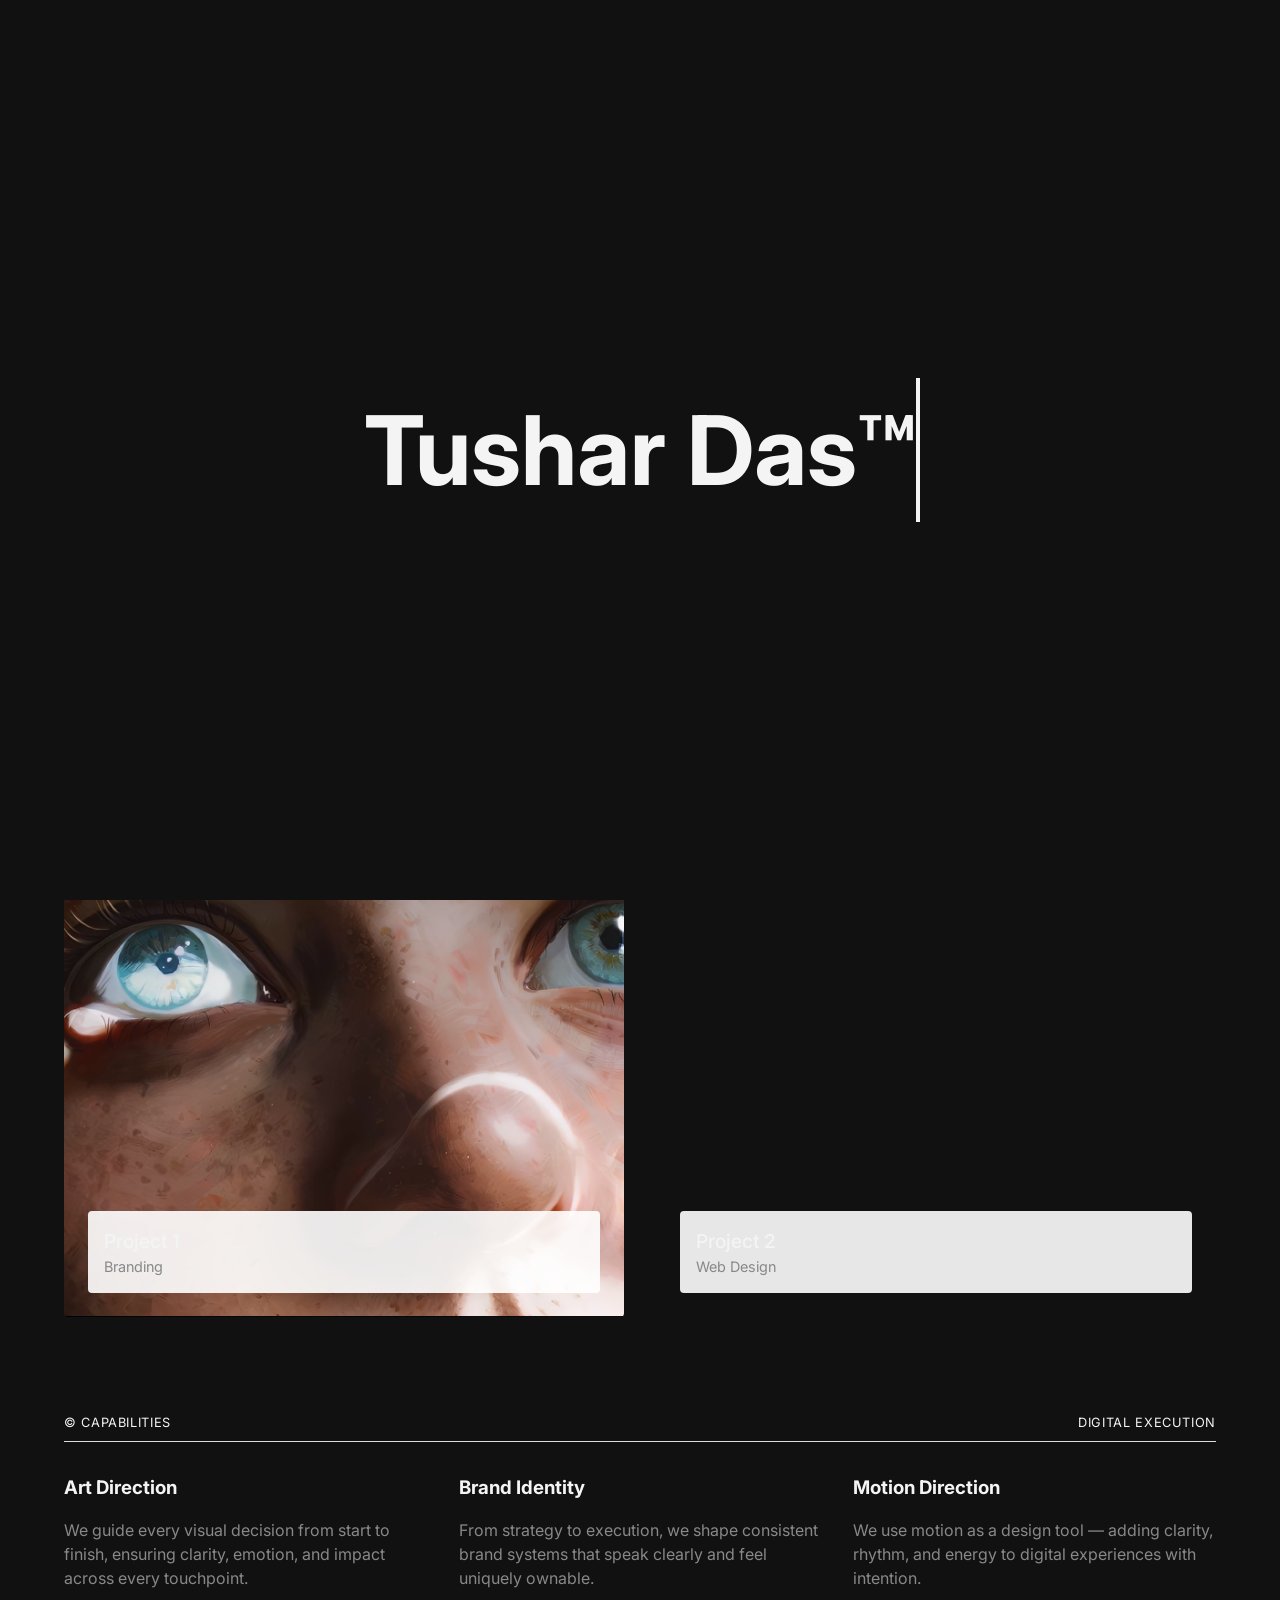
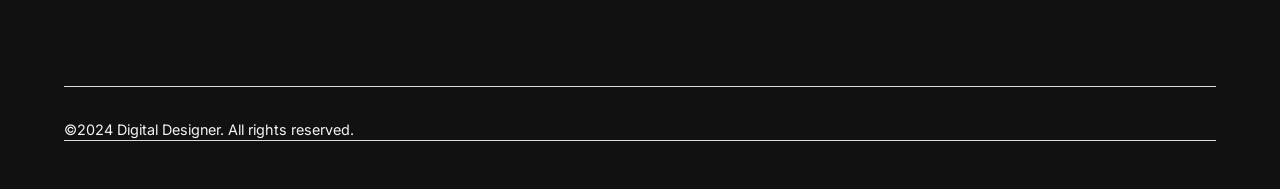
<file: index.html>
<!DOCTYPE html>
<html lang="en">
<head>
    <meta charset="UTF-8">
    <meta name="viewport" content="width=device-width, initial-scale=1.0">
    <title>Tushar Das | Digital Designer</title>
    <!-- Ultimate Font Frenzy Library (Asian + Variable Display) -->
    <link rel="preconnect" href="https://fonts.googleapis.com">
    <link rel="preconnect" href="https://fonts.gstatic.com" crossorigin>
    <link href="https://fonts.googleapis.com/css2?family=Anton&family=Bebas+Neue&family=Bodoni+Moda:ital,opsz,wght@0,6..96,400..900;1,6..96,400..900&family=Cinzel:wght@400..900&family=Noto+Sans+JP:wght@100..900&family=Noto+Sans+KR:wght@100..900&family=Space+Grotesk:wght@300..700&family=Syne:wght@400..800&family=Unbounded:wght@200..900&family=Inter:wght@400;700&display=swap" rel="stylesheet">
    <link rel="stylesheet" href="assets/css/style.css">
</head>
<body class="dark-theme">
    <script>
    // If the memory specifically says 'light', make it light.
    // Otherwise (or if it's their first visit), force it to be dark!
    if (localStorage.getItem('portfolio-theme') === 'light') {
        document.body.classList.remove('dark-theme');
    } else {
        document.body.classList.add('dark-theme');
    }
</script>
   <!--PRELOADER "cinematic splash screen"-->

    <div id="preloader">
        <h1 class="preloader-text" data-text="Tushar Das™">Tushar Das™</h1>
    </div>

    <div class="custom-cursor"></div>

    <nav>
        <div class="logo">Tushar Das™</div>
        <div class="nav-links">
            <a href="index.html">Work</a>
            <a href="profile.html">Profile</a>
            <a href="contact.html">Contact</a>
            
            <button id="theme-toggle" aria-label="Toggle Dark Mode">
                <svg class="sun-icon" viewBox="0 0 24 24" fill="none" stroke="currentColor" stroke-width="2" stroke-linecap="round" stroke-linejoin="round"><circle cx="12" cy="12" r="5"></circle><line x1="12" y1="1" x2="12" y2="3"></line><line x1="12" y1="21" x2="12" y2="23"></line><line x1="4.22" y1="4.22" x2="5.64" y2="5.64"></line><line x1="18.36" y1="18.36" x2="19.78" y2="19.78"></line><line x1="1" y1="12" x2="3" y2="12"></line><line x1="21" y1="12" x2="23" y2="12"></line><line x1="4.22" y1="19.78" x2="5.64" y2="18.36"></line><line x1="18.36" y1="5.64" x2="19.78" y2="4.22"></line></svg>
                <svg class="moon-icon" viewBox="0 0 24 24" fill="none" stroke="currentColor" stroke-width="2" stroke-linecap="round" stroke-linejoin="round"><path d="M21 12.79A9 9 0 1 1 11.21 3 7 7 0 0 0 21 12.79z"></path></svg>
            </button>
        </div>
    </nav>

    <header class="hero">
        <h1 class="fade-in-up">Hii, Welcome to my Website</h1>
        <p class="fade-in-up delay-1">I'm a passionate digital designer with a focus on creating meaningful experiences. Here in my website i'll share my works and future projects.</p>
    </header>

    <section class="fade-in-up delay-2">
        <div class="section-label">
            <span>© Featured Projects ビジュアル</span>
            <span>Creative Development</span>
        </div>
        
        <div class="grid">
            <a href="#" class="project-card" style="background: url('assets/images/image1.png') center/cover;">
                <div class="card-content">
                    <div class="project-title">Project 1</div>
                    <div class="project-category">Branding</div>
                </div>
            </a>
            
            <a href="#" class="project-card" style="background: url('https://images.unsplash.com/photo-1600607686527-6fb886090705?q=80&w=600&auto=format&fit=crop') center/cover;">
                <div class="card-content">
                    <div class="project-title">Project 2</div>
                    <div class="project-category">Web Design</div>
                </div>
            </a>
        </div>
    </section>

    <section>
        <div class="section-label">
            <span>© Capabilities</span>
            <span>Digital Execution</span>
        </div>
        
        <div class="grid">
            <div>
                <h3 style="margin-bottom: 1rem;">Art Direction</h3>
                <p style="color: var(--accent-color);">We guide every visual decision from start to finish, ensuring clarity, emotion, and impact across every touchpoint.</p>
            </div>
            <div>
                <h3 style="margin-bottom: 1rem;">Brand Identity</h3>
                <p style="color: var(--accent-color);">From strategy to execution, we shape consistent brand systems that speak clearly and feel uniquely ownable.</p>
            </div>
            <div>
                <h3 style="margin-bottom: 1rem;">Motion Direction</h3>
                <p style="color: var(--accent-color);">We use motion as a design tool — adding clarity, rhythm, and energy to digital experiences with intention.</p>
            </div>
        </div>
    </section>

    <footer>
        <div>©2024 Digital Designer. All rights reserved.</div>
    </footer>

    <script src="assets/js/main.js"></script>
</body>
</html>
</file>
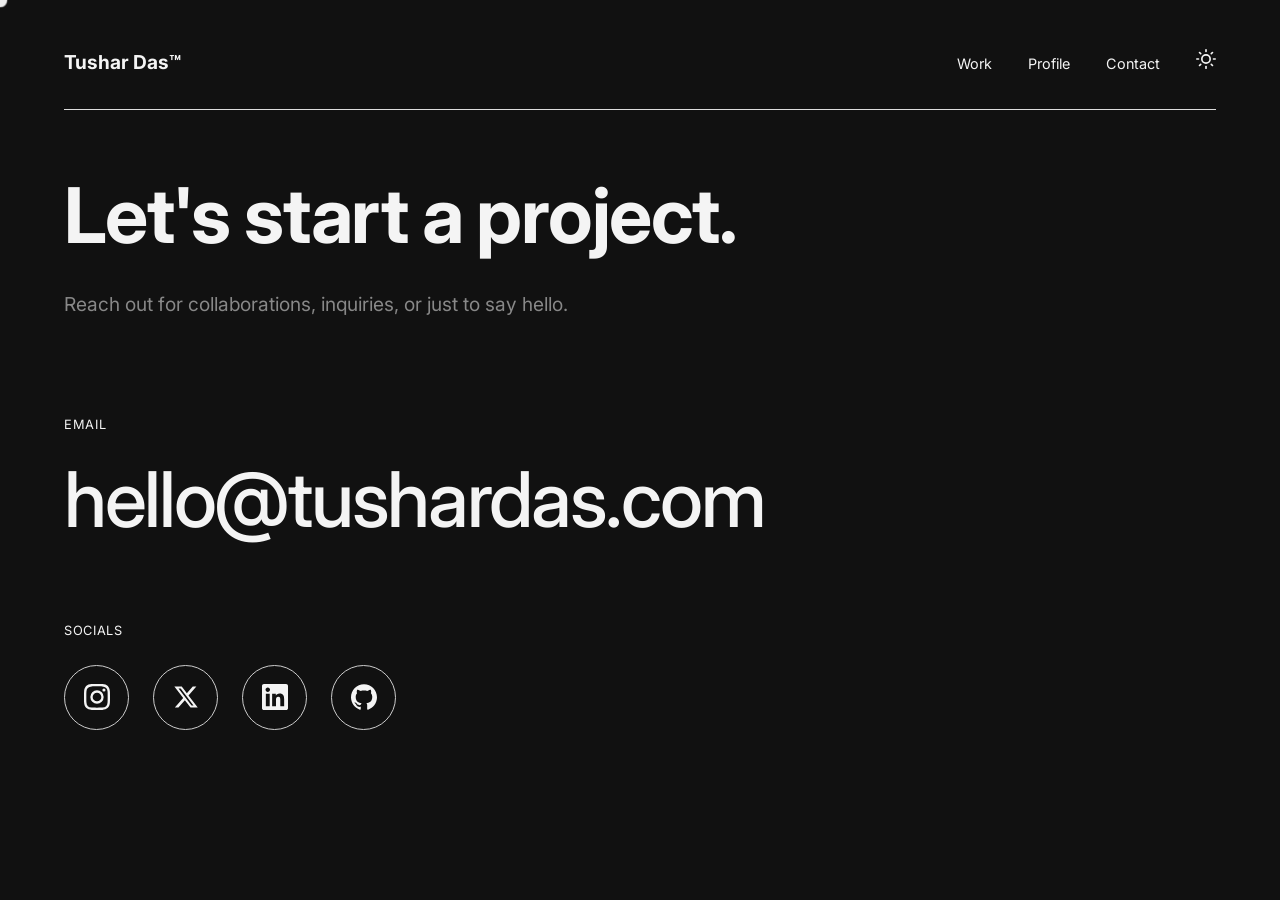
<file: contact.html>
<!DOCTYPE html>
<html lang="en">
<head>
    <meta charset="UTF-8">
    <meta name="viewport" content="width=device-width, initial-scale=1.0">
    <!-- International Typography & Language Library -->
    <!-- Ultimate Font Frenzy Library (Asian + Variable Display) -->
    <link rel="preconnect" href="https://fonts.googleapis.com">
    <link rel="preconnect" href="https://fonts.gstatic.com" crossorigin>
    <link href="https://fonts.googleapis.com/css2?family=Anton&family=Bebas+Neue&family=Bodoni+Moda:ital,opsz,wght@0,6..96,400..900;1,6..96,400..900&family=Cinzel:wght@400..900&family=Noto+Sans+JP:wght@100..900&family=Noto+Sans+KR:wght@100..900&family=Space+Grotesk:wght@300..700&family=Syne:wght@400..800&family=Unbounded:wght@200..900&family=Inter:wght@400;700&display=swap" rel="stylesheet">
    <link rel="stylesheet" href="assets/css/style.css">
</head>
<body class="dark-theme">
    <script>
    // If the memory specifically says 'light', make it light.
    // Otherwise (or if it's their first visit), force it to be dark!
    if (localStorage.getItem('portfolio-theme') === 'light') {
        document.body.classList.remove('dark-theme');
    } else {
        document.body.classList.add('dark-theme');
    }
</script>

    <div class="custom-cursor"></div>

    <nav>
        <div class="logo">Tushar Das™</div>
        <div class="nav-links">
            <a href="index.html">Work</a>
            <a href="profile.html">Profile</a>
            <a href="contact.html">Contact</a>
            
            <button id="theme-toggle" aria-label="Toggle Dark Mode">
                <svg class="sun-icon" viewBox="0 0 24 24" fill="none" stroke="currentColor" stroke-width="2" stroke-linecap="round" stroke-linejoin="round"><circle cx="12" cy="12" r="5"></circle><line x1="12" y1="1" x2="12" y2="3"></line><line x1="12" y1="21" x2="12" y2="23"></line><line x1="4.22" y1="4.22" x2="5.64" y2="5.64"></line><line x1="18.36" y1="18.36" x2="19.78" y2="19.78"></line><line x1="1" y1="12" x2="3" y2="12"></line><line x1="21" y1="12" x2="23" y2="12"></line><line x1="4.22" y1="19.78" x2="5.64" y2="18.36"></line><line x1="18.36" y1="5.64" x2="19.78" y2="4.22"></line></svg>
                <svg class="moon-icon" viewBox="0 0 24 24" fill="none" stroke="currentColor" stroke-width="2" stroke-linecap="round" stroke-linejoin="round"><path d="M21 12.79A9 9 0 1 1 11.21 3 7 7 0 0 0 21 12.79z"></path></svg>
            </button>
        </div>
    </nav>

    <header class="hero">
        <h1 class="fade-in-up">Let's start a project.</h1>
        <p class="fade-in-up delay-1">Reach out for collaborations, inquiries, or just to say hello.</p>
    </header>

    <section class="contact-section fade-in-up delay-2">
        <div class="email-block">
            <p class="section-label" style="border: none; margin-bottom: 0;">Email</p>
            <a href="mailto:your.email@example.com" class="huge-link">hello@tushardas.com</a>
        </div>

        <div class="social-block" style="margin-top: 4rem;">
            <p class="section-label" style="border: none; margin-bottom: 1rem;">Socials</p>
            
            <div class="social-icons">
                <a href="https://instagram.com" target="_blank" aria-label="Instagram">
                    <svg viewBox="0 0 24 24"><path d="M12 2.163c3.204 0 3.584.012 4.85.07 3.252.148 4.771 1.691 4.919 4.919.058 1.265.069 1.645.069 4.849 0 3.205-.012 3.584-.069 4.849-.149 3.225-1.664 4.771-4.919 4.919-1.266.058-1.644.07-4.85.07-3.204 0-3.584-.012-4.849-.07-3.26-.149-4.771-1.699-4.919-4.92-.058-1.265-.07-1.644-.07-4.849 0-3.204.013-3.583.07-4.849.149-3.227 1.664-4.771 4.919-4.919 1.266-.057 1.645-.069 4.849-.069zM12 0C8.741 0 8.333.014 7.053.072 2.695.272.273 2.69.073 7.052.014 8.333 0 8.741 0 12c0 3.259.014 3.668.072 4.948.2 4.358 2.618 6.78 6.98 6.98C8.333 23.986 8.741 24 12 24c3.259 0 3.668-.014 4.948-.072 4.354-.2 6.782-2.618 6.979-6.98.059-1.28.073-1.689.073-4.948 0-3.259-.014-3.667-.072-4.947-.196-4.354-2.617-6.78-6.979-6.98C15.668.014 15.259 0 12 0zm0 5.838a6.162 6.162 0 100 12.324 6.162 6.162 0 000-12.324zM12 16a4 4 0 110-8 4 4 0 010 8zm6.406-11.845a1.44 1.44 0 100 2.881 1.44 1.44 0 000-2.881z"/></svg>
                </a>
                
                <a href="https://twitter.com" target="_blank" aria-label="X">
                    <svg viewBox="0 0 24 24"><path d="M18.244 2.25h3.308l-7.227 8.26 8.502 11.24H16.17l-5.214-6.817L4.99 21.75H1.68l7.73-8.835L1.254 2.25H8.08l4.713 6.231zm-1.161 17.52h1.833L7.084 4.126H5.117z"/></svg>
                </a>
                
                <a href="https://linkedin.com" target="_blank" aria-label="LinkedIn">
                    <svg viewBox="0 0 24 24"><path d="M20.447 20.452h-3.554v-5.569c0-1.328-.027-3.037-1.852-3.037-1.853 0-2.136 1.445-2.136 2.939v5.667H9.351V9h3.414v1.561h.046c.477-.9 1.637-1.85 3.37-1.85 3.601 0 4.267 2.37 4.267 5.455v6.286zM5.337 7.433c-1.144 0-2.063-.926-2.063-2.065 0-1.138.92-2.063 2.063-2.063 1.14 0 2.064.925 2.064 2.063 0 1.139-.925 2.065-2.064 2.065zm1.782 13.019H3.555V9h3.564v11.452zM22.225 0H1.771C.792 0 0 .774 0 1.729v20.542C0 23.227.792 24 1.771 24h20.451C23.2 24 24 23.227 24 22.271V1.729C24 .774 23.2 0 22.222 0h.003z"/></svg>
                </a>
                
                <a href="https://github.com" target="_blank" aria-label="GitHub">
                    <svg viewBox="0 0 24 24"><path d="M12 .297c-6.63 0-12 5.373-12 12 0 5.303 3.438 9.8 8.205 11.385.6.113.82-.258.82-.577 0-.285-.01-1.04-.015-2.04-3.338.724-4.042-1.61-4.042-1.61C4.422 18.07 3.633 17.7 3.633 17.7c-1.087-.744.084-.729.084-.729 1.205.084 1.838 1.236 1.838 1.236 1.07 1.835 2.809 1.305 3.495.998.108-.776.417-1.305.76-1.605-2.665-.3-5.466-1.332-5.466-5.93 0-1.31.465-2.38 1.235-3.22-.135-.303-.54-1.523.105-3.176 0 0 1.005-.322 3.3 1.23.96-.267 1.98-.399 3-.405 1.02.006 2.04.138 3 .405 2.28-1.552 3.285-1.23 3.285-1.23.645 1.653.24 2.873.12 3.176.765.84 1.23 1.91 1.23 3.22 0 4.61-2.805 5.625-5.475 5.92.42.36.81 1.096.81 2.22 0 1.606-.015 2.896-.015 3.286 0 .315.21.69.825.57C20.565 22.092 24 17.592 24 12.297c0-6.627-5.373-12-12-12"/></svg>
                </a>
            </div>
        </div>
    </section>

    <script src="assets/js/main.js"></script>
</body>
</html>
</file>
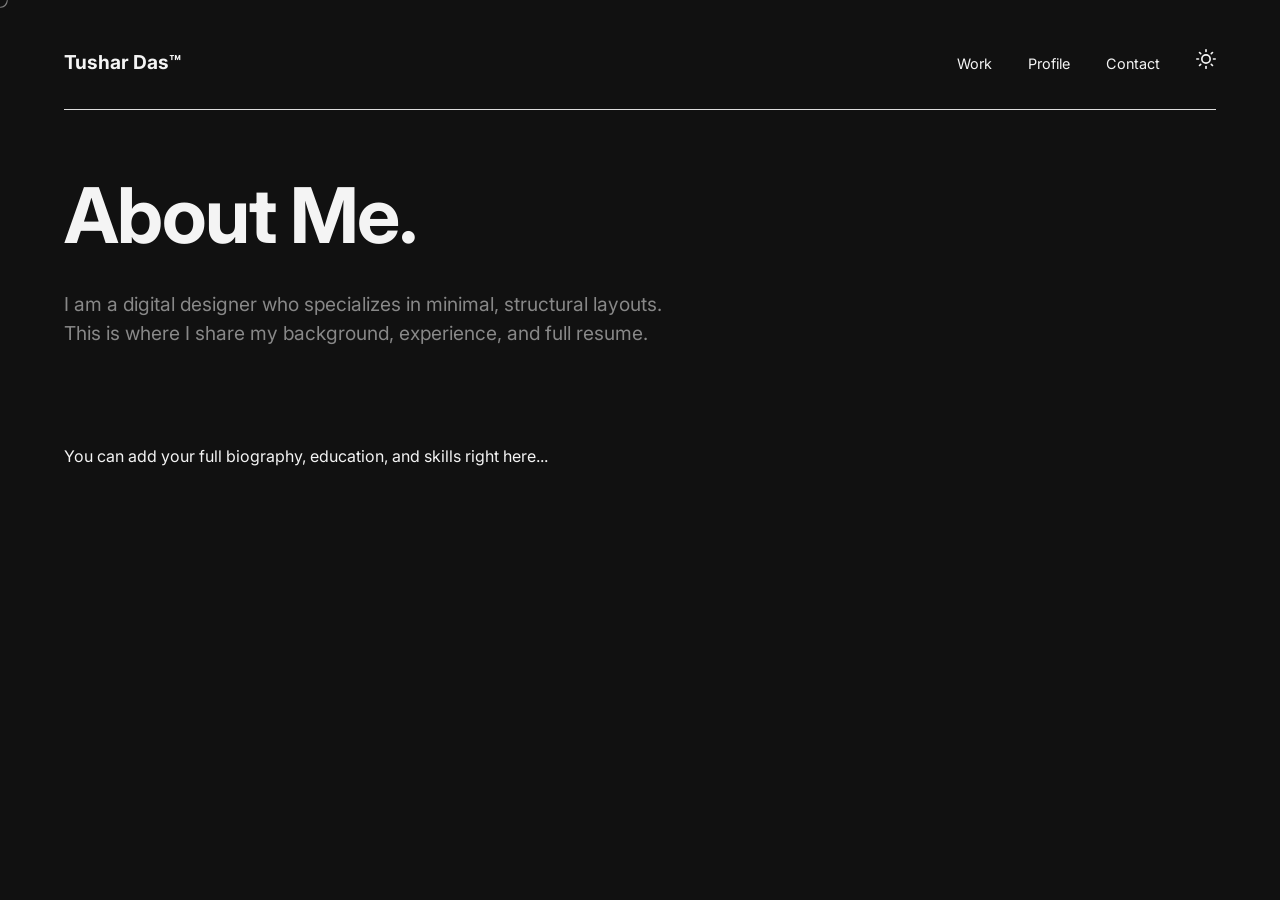
<file: profile.html>
<!DOCTYPE html>
<html lang="en">
<head>
    <meta charset="UTF-8">
    <meta name="viewport" content="width=device-width, initial-scale=1.0">
    <!-- International Typography & Language Library -->
    <!-- Ultimate Font Frenzy Library (Asian + Variable Display) -->
    <link rel="preconnect" href="https://fonts.googleapis.com">
    <link rel="preconnect" href="https://fonts.gstatic.com" crossorigin>
    <link href="https://fonts.googleapis.com/css2?family=Anton&family=Bebas+Neue&family=Bodoni+Moda:ital,opsz,wght@0,6..96,400..900;1,6..96,400..900&family=Cinzel:wght@400..900&family=Noto+Sans+JP:wght@100..900&family=Noto+Sans+KR:wght@100..900&family=Space+Grotesk:wght@300..700&family=Syne:wght@400..800&family=Unbounded:wght@200..900&family=Inter:wght@400;700&display=swap" rel="stylesheet">
    <link rel="stylesheet" href="assets/css/style.css">
</head>
<body class="dark-theme">
    <script>
    // If the memory specifically says 'light', make it light.
    // Otherwise (or if it's their first visit), force it to be dark!
    if (localStorage.getItem('portfolio-theme') === 'light') {
        document.body.classList.remove('dark-theme');
    } else {
        document.body.classList.add('dark-theme');
    }
</script>

    <div class="custom-cursor"></div>
    <div class="custom-cursor"></div>

    <nav>
        <div class="logo">Tushar Das™</div>
        <div class="nav-links">
            <a href="index.html">Work</a>
            <a href="profile.html">Profile</a>
            <a href="contact.html">Contact</a>
            
            <button id="theme-toggle" aria-label="Toggle Dark Mode">
                <svg class="sun-icon" viewBox="0 0 24 24" fill="none" stroke="currentColor" stroke-width="2" stroke-linecap="round" stroke-linejoin="round"><circle cx="12" cy="12" r="5"></circle><line x1="12" y1="1" x2="12" y2="3"></line><line x1="12" y1="21" x2="12" y2="23"></line><line x1="4.22" y1="4.22" x2="5.64" y2="5.64"></line><line x1="18.36" y1="18.36" x2="19.78" y2="19.78"></line><line x1="1" y1="12" x2="3" y2="12"></line><line x1="21" y1="12" x2="23" y2="12"></line><line x1="4.22" y1="19.78" x2="5.64" y2="18.36"></line><line x1="18.36" y1="5.64" x2="19.78" y2="4.22"></line></svg>
                <svg class="moon-icon" viewBox="0 0 24 24" fill="none" stroke="currentColor" stroke-width="2" stroke-linecap="round" stroke-linejoin="round"><path d="M21 12.79A9 9 0 1 1 11.21 3 7 7 0 0 0 21 12.79z"></path></svg>
            </button>
        </div>
    </nav>

    <header class="hero">
        <h1 class="fade-in-up">About Me.</h1>
        <p class="fade-in-up delay-1">I am a digital designer who specializes in minimal, structural layouts. This is where I share my background, experience, and full resume.</p>
    </header>

    <section class="fade-in-up delay-2">
        <p>You can add your full biography, education, and skills right here...</p>
    </section>

    <script src="assets/js/main.js"></script>
</body>
</html>
</file>
<file: assets/css/style.css>
/* =========================================
   1. GLOBAL VARIABLES & SETTINGS
   ========================================= */
:root {
    --bg-color: #f4f4f4; /* Light grey background */
    --text-color: #111111; /* Near black text */
    --accent-color: #666666; /* Grey for secondary text */
}

/* Reset and force hide the default cursor */
* { 
    margin: 0; 
    padding: 0; 
    box-sizing: border-box; 
    cursor: none !important; 
}

/* =========================================
   2. TYPOGRAPHY & LAYOUT
   ========================================= */
body {
    font-family: 'Inter', sans-serif;
    background-color: var(--bg-color);
    color: var(--text-color);
    line-height: 1.5;
    padding: 3rem 5%; 
}

nav {
    display: flex;
    justify-content: space-between;
    align-items: center;
    padding-bottom: 2rem;
    border-bottom: 1px solid #ddd;
    margin-bottom: 4rem;
}

.logo { font-weight: 700; font-size: 1.2rem; }
.nav-links a {
    text-decoration: none;
    color: var(--text-color);
    margin-left: 2rem;
    font-size: 0.9rem;
}

/* =========================================
   3. HERO & GRID SECTIONS
   ========================================= */
.hero { margin-bottom: 6rem; }
.hero h1 {
    font-size: clamp(2.5rem, 6vw, 5rem);
    line-height: 1.1;
    letter-spacing: -0.02em;
    margin-bottom: 2rem;
    max-width: 900px;
}
.hero p {
    font-size: 1.2rem;
    color: var(--accent-color);
    max-width: 600px;
}

.section-label {
    font-size: 0.8rem;
    text-transform: uppercase;
    letter-spacing: 0.05em;
    margin-bottom: 2rem;
    display: flex;
    justify-content: space-between;
    border-bottom: 1px solid #ddd;
    padding-bottom: 0.5rem;
}

.grid {
    display: grid;
    grid-template-columns: repeat(auto-fit, minmax(300px, 1fr));
    gap: 2rem;
    margin-bottom: 6rem;
}

.project-card {
    aspect-ratio: 4/5;
    display: flex;
    flex-direction: column;
    justify-content: flex-end;
    padding: 1.5rem;
    border-radius: 4px;
    transition: transform 0.3s ease;
    text-decoration: none;
    color: var(--text-color);
}
.project-card:hover { transform: translateY(-5px); } 

.card-content {
    background: rgba(255, 255, 255, 0.9);
    padding: 1rem;
    border-radius: 4px;
}
.project-title { font-weight: 500; font-size: 1.2rem; }
.project-category { font-size: 0.9rem; color: var(--accent-color); }

footer {
    margin-top: 6rem;
    padding-top: 2rem;
    border-bottom: 1px solid #ddd; /* changed to match nav */
    border-top: 1px solid #ddd;
    display: flex;
    justify-content: space-between;
    font-size: 0.9rem;
}

/* =========================================
   4. MAGIC CUSTOM CURSOR
   ========================================= */
.custom-cursor {
    position: fixed; 
    top: 0;
    left: 0;
    width: 15px; 
    height: 15px;
    background-color: white; 
    border-radius: 50%; 
    z-index: 9999; 
    transform: translate(-50%, -50%); 
    pointer-events: none; 
    transition: width 0.2s ease, height 0.2s ease;



    /* THE MAGIC LINE: Inverts color based on background */
    mix-blend-mode: difference; 
} 
.custom-cursor.hovering {
    width: 25px; 
    height: 25px;
    background-color: rgb(255, 255, 255); 
}

/* =========================================
   5. CONTACT PAGE STYLES & ICONS
   ========================================= */
.huge-link {
    font-size: clamp(2.5rem, 6vw, 5rem);
    font-weight: 500;
    text-decoration: none;
    color: var(--text-color);
    letter-spacing: -0.03em;
    display: inline-block;
    transition: color 0.3s ease;
}
.huge-link:hover {
    color: var(--accent-color);
}

.social-icons {
    display: flex;
    flex-wrap: wrap;
    gap: 1.5rem;
}
.social-icons a {
    display: flex;
    align-items: center;
    justify-content: center;
    width: 65px;
    height: 65px;
    border-radius: 50%;
    border: 1px solid #ccc;
    color: var(--text-color);
    text-decoration: none;
    position: relative;
    overflow: hidden;
    transition: all 0.4s cubic-bezier(0.175, 0.885, 0.32, 1.275); 
}
.social-icons a::before {
    content: '';
    position: absolute;
    top: 100%; 
    left: 0;
    width: 100%;
    height: 100%;
    background-color: var(--text-color); 
    transition: top 0.3s ease;
    z-index: -1; 
}
.social-icons a:hover::before {
    top: 0; 
}
.social-icons a:hover {
    color: var(--bg-color); 
    transform: translateY(-8px); 
    border-color: var(--text-color);
}
.social-icons svg {
    width: 26px;
    height: 26px;
    fill: currentColor; 
    transition: transform 0.4s ease;
}
.social-icons a:hover svg {
    transform: scale(1.1); 
}

/* =========================================
   6. PAGE LOAD ANIMATIONS
   ========================================= */
.fade-in-up {
    opacity: 0;
    transform: translateY(40px);
    animation: fadeInUp 0.8s cubic-bezier(0.16, 1, 0.3, 1) forwards; 
}
.delay-1 { animation-delay: 0.15s; }
.delay-2 { animation-delay: 0.3s; }

@keyframes fadeInUp {
    to {
        opacity: 1;
        transform: translateY(0);
    }
}

/* =========================================
   7. DARK THEME & TOGGLE BUTTON
   ========================================= */
body.dark-theme {
    --bg-color: #111111; 
    --text-color: #f4f4f4; 
    --accent-color: #888888; 
}

/* Adds a smooth fade only when you click the button */
body.theme-transition {
    transition: background-color 0.5s ease, color 0.5s ease;
}

/* Button Styling */
#theme-toggle {
    background: none;
    border: none;
    color: var(--text-color);
    margin-left: 2rem;
    display: inline-flex;
    align-items: center;
}

#theme-toggle svg {
    width: 20px;
    height: 20px;
    transition: transform 0.4s ease;
}

/* Playful spin when you hover over the icon */
#theme-toggle:hover svg {
    transform: scale(1.15) rotate(15deg);
}

/* ICON VISIBILITY LOGIC */
.sun-icon { display: none; } /* Hide sun by default */
.moon-icon { display: block; } /* Show moon by default */

/* When dark mode is active, flip the icons! */
body.dark-theme .sun-icon { display: block; }
body.dark-theme .moon-icon { display: none; }


/* =========================================
   8. MASTER TIMELINE PRELOADER
   ========================================= */
#preloader {
    position: fixed; top: 0; left: 0;
    width: 100vw; height: 100vh;
    background-color: #111111;
    display: flex; justify-content: center; align-items: center;
    z-index: 10000;
    transition: background-color 1.2s cubic-bezier(0.77, 0, 0.175, 1), visibility 1.5s ease;
}

/* Phase 1: Slide Down in Gray */
.preloader-text {
    position: absolute;
    top: 50%; left: 50%;
    transform: translate(-50%, -50%);
    font-size: clamp(3rem, 8vw, 6rem); 
    font-weight: 700;
    color: #333333; /* Dark Gray */
    white-space: nowrap; margin: 0;
    
    /* The Entrance Slide */
    animation: preloaderFadeInDown 0.8s cubic-bezier(0.16, 1, 0.3, 1) forwards;
}

@keyframes preloaderFadeInDown {
    0% { opacity: 0; transform: translate(-50%, -70%); }
    100% { opacity: 1; transform: translate(-50%, -50%); }
}

/* Phase 2: The White Cursor Wipe */
.preloader-text::before {
    content: attr(data-text);
    position: absolute; top: 0; left: 0;
    width: 0%; /* Starts invisible */
    height: 100%;
    color: #f4f4f4; /* Bright White */
    overflow: hidden;
    border-right: 4px solid #f4f4f4; /* The Cursor! */
    white-space: nowrap;
    transition: width 1s cubic-bezier(0.77, 0, 0.175, 1);
}

/* Phase 3: The Smooth Frenzy State */
.preloader-text.start-frenzy {
    color: #f4f4f4; 
    
    /* 1. Adds a subtle analog glow to soften the edges */
    text-shadow: 0 0 15px rgba(244, 244, 244, 0.4); 
    
    /* 2. Forces the browser to smoothly glide between font sizes and spacing */
    transition: all 0.15s cubic-bezier(0.4, 0, 0.2, 1);
}

.preloader-text.start-frenzy::before {
    display: none; 
}

/* JavaScript triggers this to make the cursor swipe */
.preloader-text.run-wipe::before { width: 100%; }

/* JavaScript triggers this to hide the cursor before the frenzy */
.preloader-text.hide-cursor::before { border-right-color: transparent; }

/* Phase 4: The Fusion Flight */
.preloader-text.fuse-text {
    transition: top 1.2s cubic-bezier(0.77, 0, 0.175, 1), 
                left 1.2s cubic-bezier(0.77, 0, 0.175, 1), 
                transform 1.2s cubic-bezier(0.77, 0, 0.175, 1), 
                opacity 1.2s cubic-bezier(0.77, 0, 0.175, 1);
    opacity: 0; /* Fades out on impact */
}

#preloader.fuse-bg { background-color: transparent; pointer-events: none; }
.preloader-hidden { visibility: hidden !important; }
</file>
